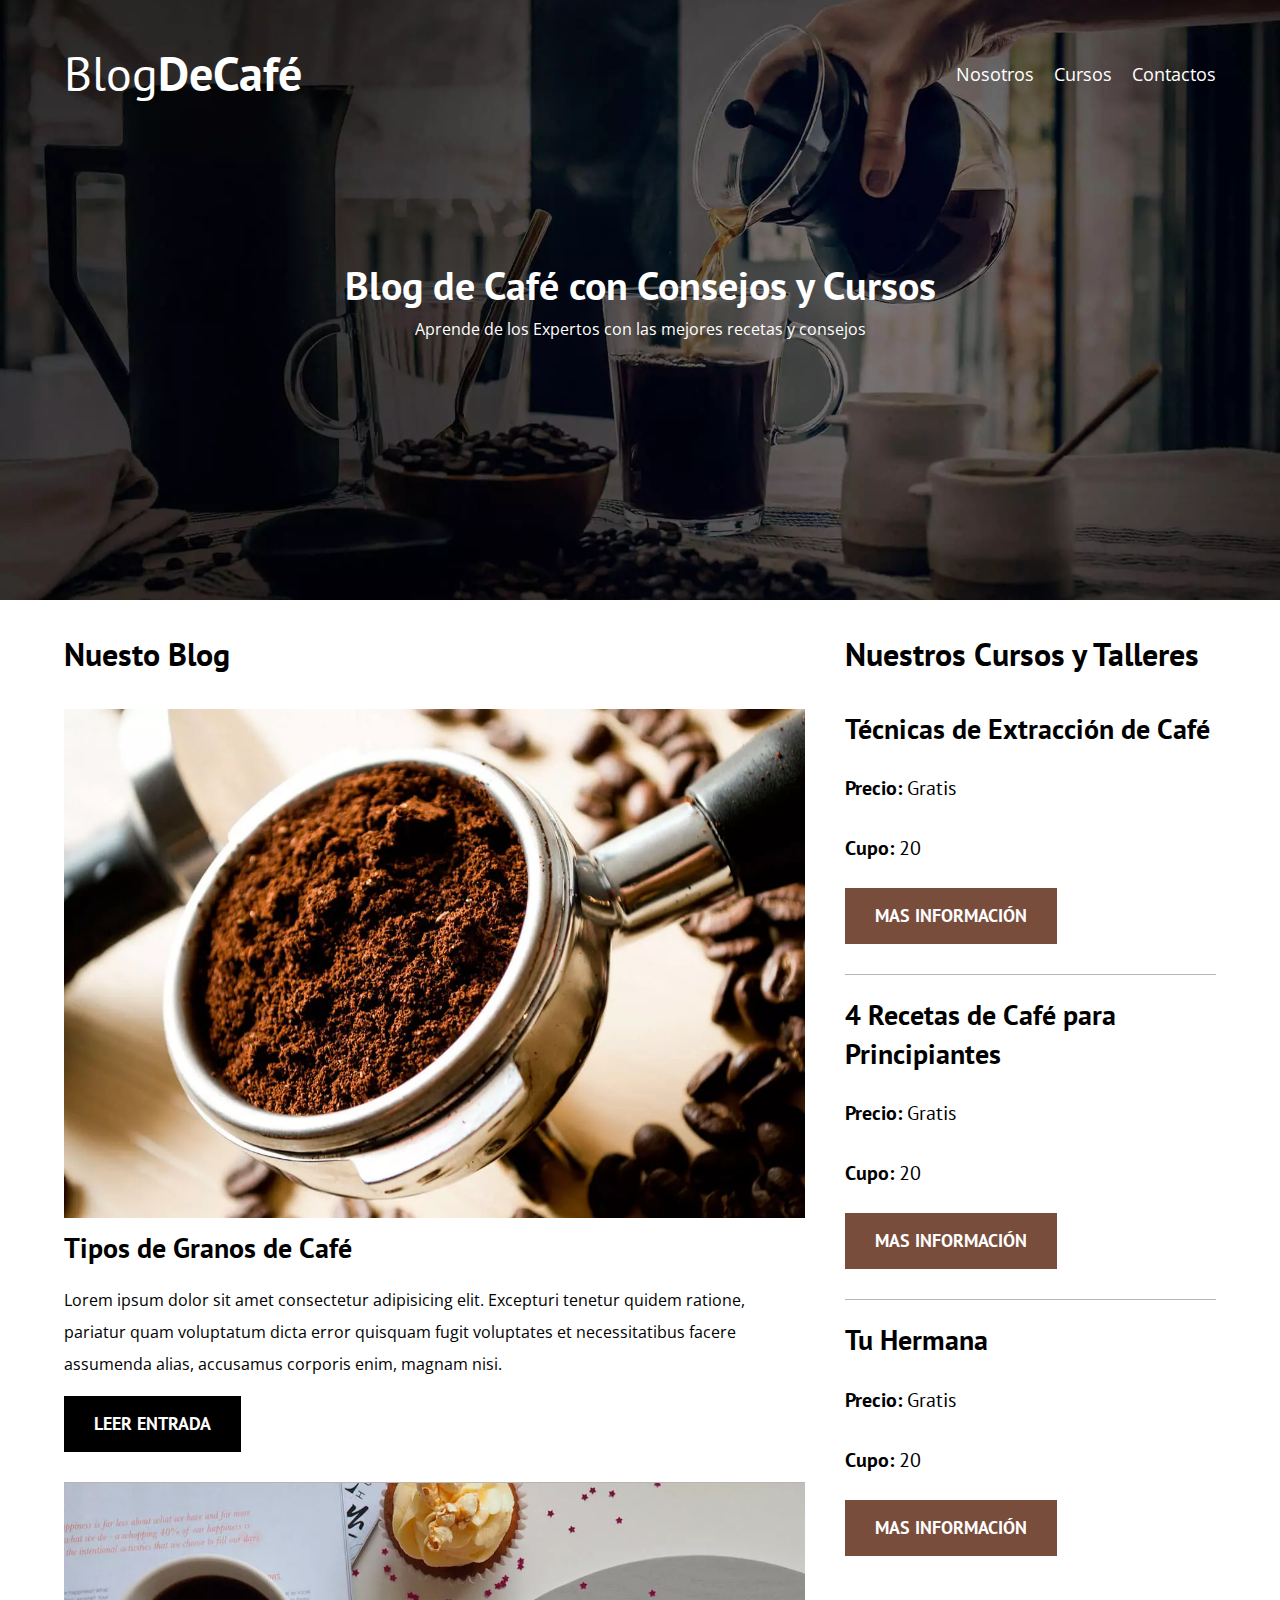
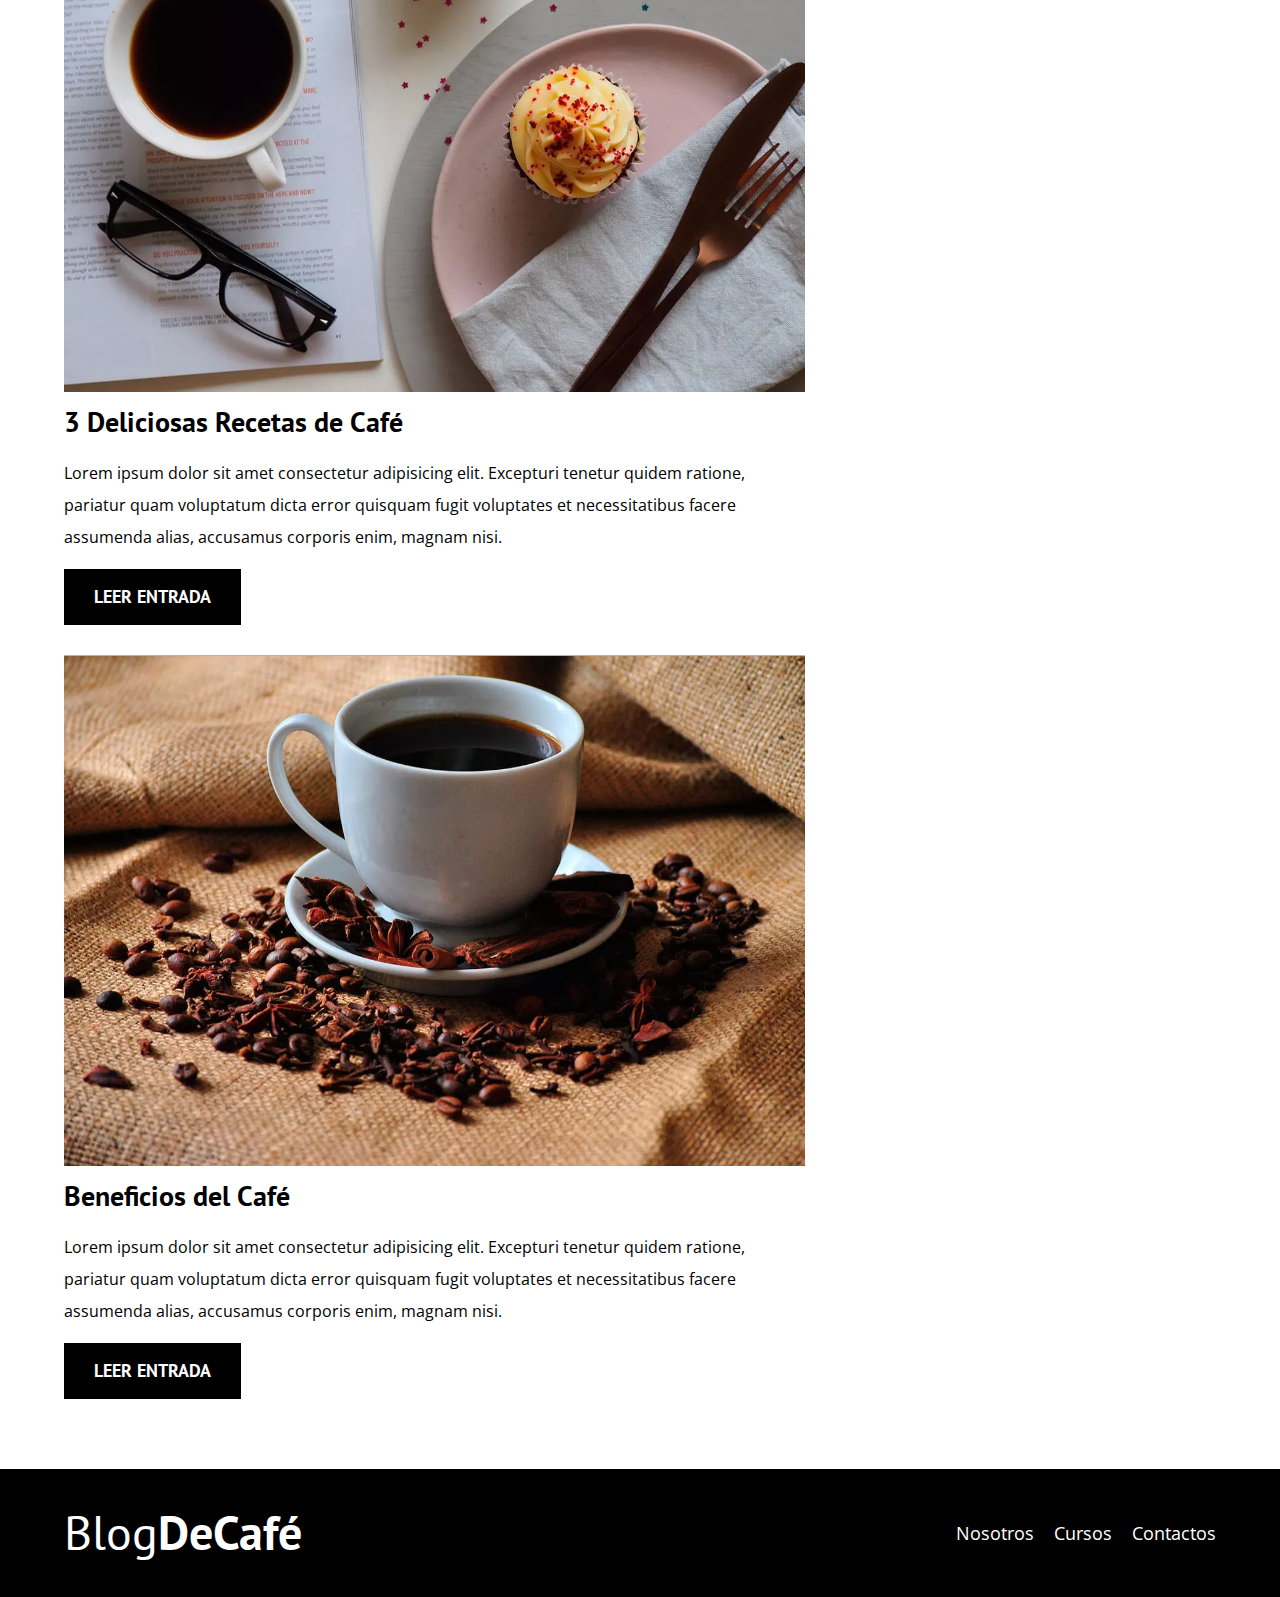
<file: index.html>
<!DOCTYPE html>
<html lang="en">
<head>
    <meta charset="UTF-8">
    <meta http-equiv="X-UA-Compatible" content="IE=edge">
    <meta name="viewport" content="width=device-width, initial-scale=1.0">
    <title>Blog de Cafe</title>
    <link rel="preload" href="css/normalize.css" as="style">
    <link rel="stylesheet" href="css/normalize.css">
    <link rel="preconnect" href="https://fonts.gstatic.com">
    <link href="https://fonts.googleapis.com/css2?family=Open+Sans&family=PT+Sans:wght@400;700&display=swap" rel="stylesheet" as="font">
    <link rel="preload" href="css/style.css" as="style">
    <link rel="stylesheet" href="css/style.css">
</head>
<body>
    <header class="header">
        <div class="contenedor">
            <div class="barra">
                <a class="logo" href="index.html">
                    <h1 class="logo__nombre no-margin centrar-texto">
                        Blog<span class="logo__bold">DeCafé</span>
                    </h1>
                    <nav class="navegacion">
                        <a href="Nosotros.html" class="navegacion__enlace">Nosotros</a>
                        <a href="Cursos.html" class="navegacion__enlace">Cursos</a>
                        <a href="Contacto.html" class="navegacion__enlace">Contactos</a>
                    </nav>
                </a>
            </div>
        </div>

        <div class="header__texto">
            <h2 class="no-margin">Blog de Café con Consejos y Cursos</h2>
            <p class="no-margin">Aprende de los Expertos con las mejores recetas y consejos</p>
        </div>
    </header>

    <div class="contenedor contenido-principal">
        <main class="blog">
            <h3>Nuesto Blog</h3>
            <article class="entrada">
                <div class="entrada__imagen">
                    <picture>
                        <source loading="lazy" srcset="img/blog1.webp" type="image/webp">
                        <img loading="lazy" src="img/blog1.jpg" alt="imagen-blog">
                    </picture>
                </div>
                <div class="entrada__contenido">
                    <h4 class="no-margin">Tipos de Granos de Café</h4>
                    <p>Lorem ipsum dolor sit amet consectetur adipisicing elit. Excepturi tenetur quidem ratione, pariatur quam voluptatum dicta error quisquam fugit voluptates et necessitatibus facere assumenda alias, accusamus corporis enim, magnam nisi.</p>
                    <a class="boton boton__primario" href="Entrada.html">Leer Entrada</a>
                </div>
            </article>
       
            <article class="entrada">
                <div class="entrada__imagen">
                    <picture>
                        <source loading="lazy" srcset="img/blog2.webp" type="image/webp">
                        <img loading="lazy" src="img/blog2.jpg" alt="imagen-blog">
                    </picture>
                </div>
                <div class="entrada__contenido">
                    <h4 class="no-margin">3 Deliciosas Recetas de Café</h4>
                    <p>Lorem ipsum dolor sit amet consectetur adipisicing elit. Excepturi tenetur quidem ratione, pariatur quam voluptatum dicta error quisquam fugit voluptates et necessitatibus facere assumenda alias, accusamus corporis enim, magnam nisi.</p>
                    <a class="boton boton__primario" href="Entrada.html">Leer Entrada</a>
                </div>
            </article>
       
             <article class="entrada">
                <div class="entrada__imagen">
                    <picture>
                        <source loading="lazy" srcset="img/blog3.webp" type="image/webp">
                        <img loading="lazy" src="img/blog3.jpg" alt="imagen-blog">
                    </picture>
                </div>
                <div class="entrada__contenido">
                    <h4 class="no-margin">Beneficios del Café</h4>
                    <p>Lorem ipsum dolor sit amet consectetur adipisicing elit. Excepturi tenetur quidem ratione, pariatur quam voluptatum dicta error quisquam fugit voluptates et necessitatibus facere assumenda alias, accusamus corporis enim, magnam nisi.</p>
                    <a class="boton boton__primario" href="Entrada.html">Leer Entrada</a>
                </div>
            </article>
        </main>
        <aside class="sidebar">
            <h3>Nuestros Cursos y Talleres</h3>

            <ul class="cursos no-padding">
                <li class="widget-curso">
                    <h4 class="no-margin">Técnicas de Extracción de Café</h4>
                    <p class="widget-curso__label">Precio:
                        <span class="widget-curso__info">Gratis</span>
                    </p>
                    <p class="widget-curso__label">Cupo:
                        <span class="widget-curso__info">20</span>
                    </p>
                    <a class="boton boton__secundario" href="entrada.html">Mas Información</a>
                </li>
                <li class="widget-curso">
                    <h4 class="no-margin">4 Recetas de Café para Principiantes</h4>
                    <p class="widget-curso__label">Precio:
                        <span class="widget-curso__info">Gratis</span>
                    </p>
                    <p class="widget-curso__label">Cupo:
                        <span class="widget-curso__info">20</span>
                    </p>
                    <a class="boton boton__secundario" href="entrada.html">Mas Información</a>
                </li>
                <li class="widget-curso">
                    <h4 class="no-margin">Tu Hermana</h4>
                    <p class="widget-curso__label">Precio:
                        <span class="widget-curso__info">Gratis</span>
                    </p>
                    <p class="widget-curso__label">Cupo:
                        <span class="widget-curso__info">20</span>
                    </p>
                    <a class="boton boton__secundario" href="entrada.html">Mas Información</a>
                </li>
                
            </ul>
        </aside>
    </div>
<footer class="footer">
    <div class="barra-footer contenedor">
        <a class="logo" href="index.html">
            <h1 class="logo__nombre no-margin centrar-texto">
                Blog<span class="logo__bold">DeCafé</span>
            </h1>
            <nav class="navegacion">
                <a href="Nosotros.html" class="navegacion__enlace">Nosotros</a>
                <a href="Cursos.html" class="navegacion__enlace">Cursos</a>
                <a href="Contacto.html" class="navegacion__enlace">Contactos</a>
            </nav>
        </a>
    </div>
</footer>

    <script src="/js/modernizr.js"></script>
</body>

</html>
</file>
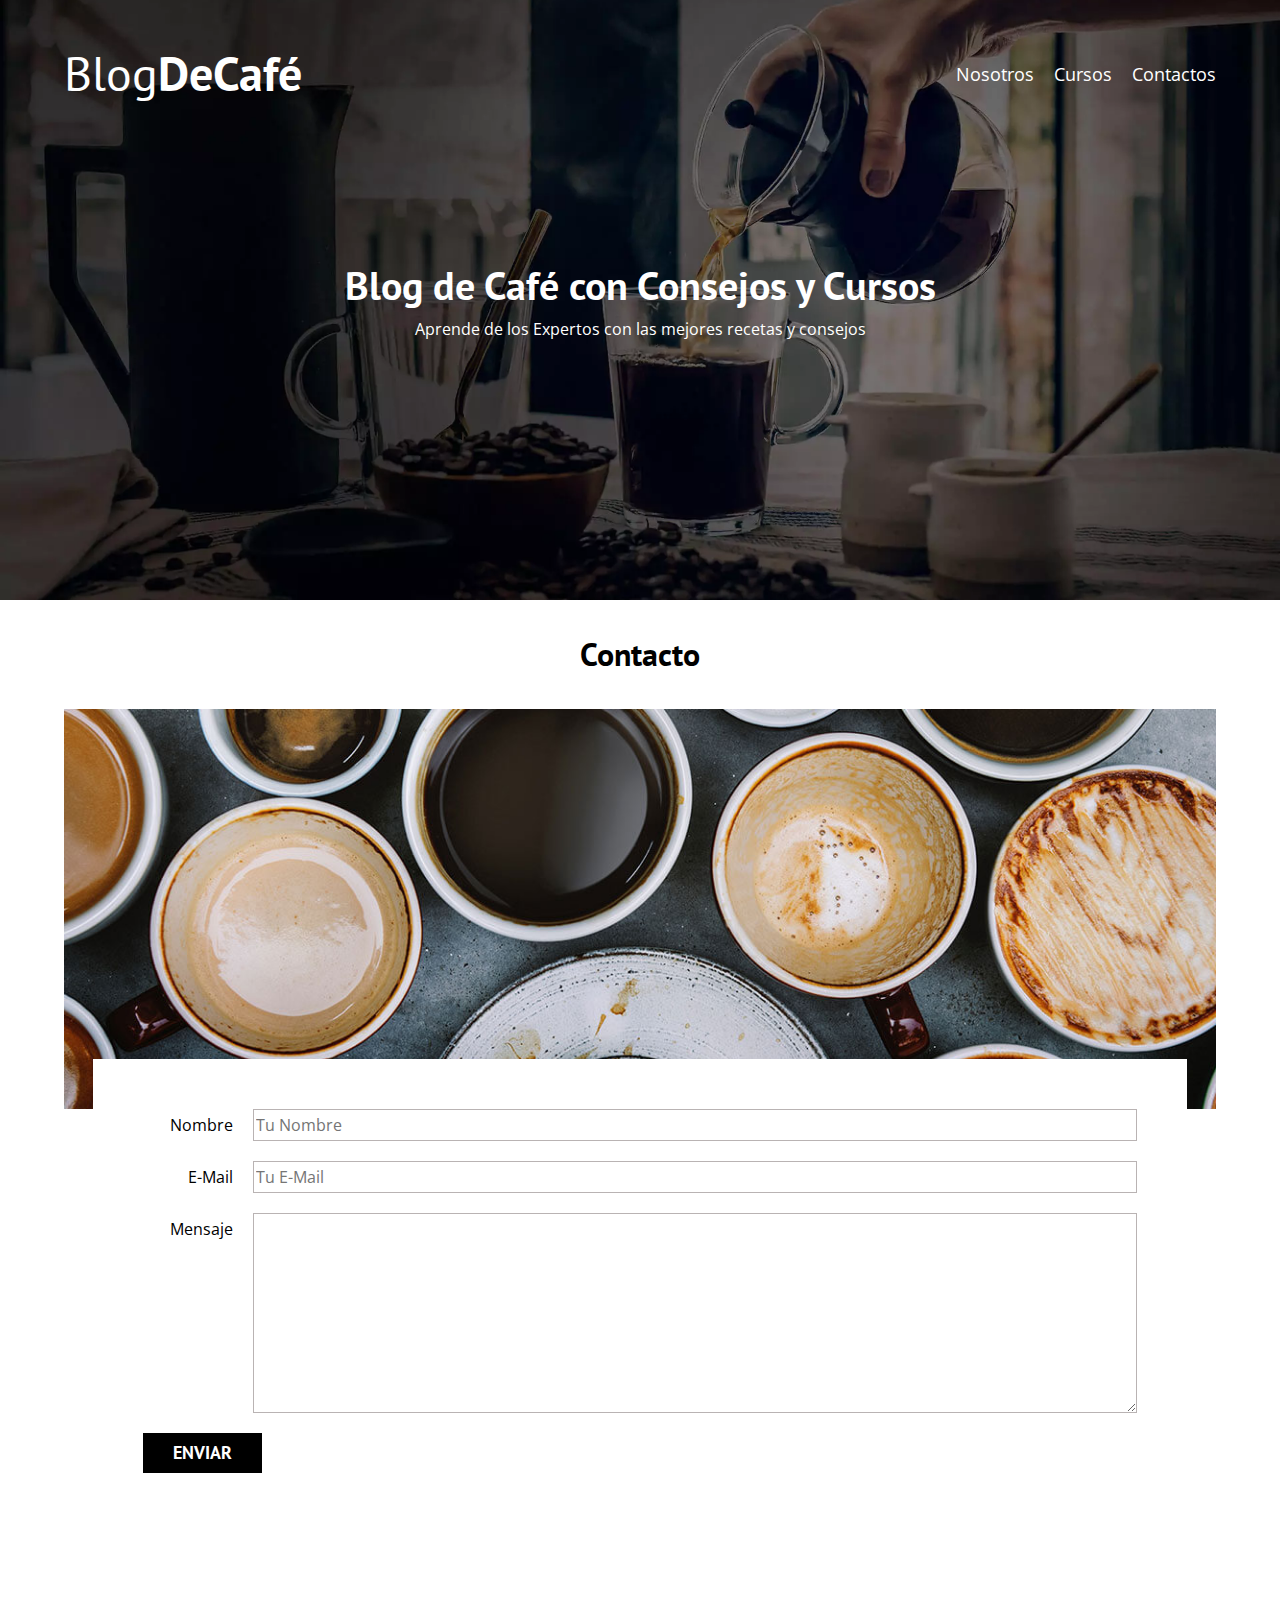
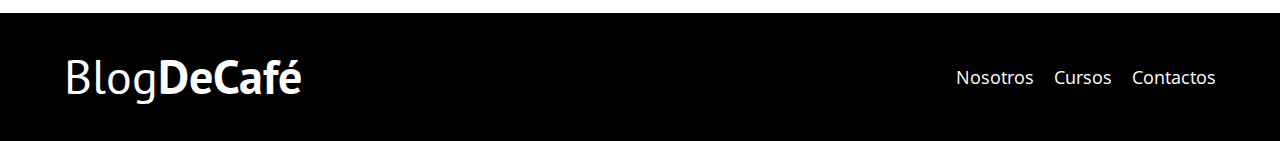
<file: Contacto.html>
<!DOCTYPE html>
<html lang="en">
<head>
    <meta charset="UTF-8">
    <meta http-equiv="X-UA-Compatible" content="IE=edge">
    <meta name="viewport" content="width=device-width, initial-scale=1.0">
    <title>Blog de Cafe</title>
    <link rel="stylesheet" href="css/normalize.css">
    <link rel="preconnect" href="https://fonts.gstatic.com">
    <link href="https://fonts.googleapis.com/css2?family=Open+Sans&family=PT+Sans:wght@400;700&display=swap" rel="stylesheet">
    <link rel="stylesheet" href="css/style.css">
</head>
<body>
    <header class="header">
        <div class="contenedor">
            <div class="barra">
                <a class="logo" href="index.html">
                    <h1 class="logo__nombre no-margin centrar-texto">
                        Blog<span class="logo__bold">DeCafé</span>
                    </h1>
                    <nav class="navegacion">
                        <a href="Nosotros.html" class="navegacion__enlace">Nosotros</a>
                        <a href="Cursos.html" class="navegacion__enlace">Cursos</a>
                        <a href="Contacto.html" class="navegacion__enlace">Contactos</a>
                    </nav>
                </a>
            </div>
        </div>

        <div class="header__texto">
            <h2 class="no-margin">Blog de Café con Consejos y Cursos</h2>
            <p class="no-margin">Aprende de los Expertos con las mejores recetas y consejos</p>
        </div>
    </header>

    <main class="contenedor">
       <h3 class="centrar-texto">Contacto</h3>
       <div class="contacto-bg">  </div>
            <form class="formulario">
                <div class="campo">
                    <label class="campo__label" for="nombre">Nombre</label>
                    <input class="campo__field" type="text" placeholder="Tu Nombre" id="nombre">
                </div>
                <div class="campo">
                    <label class="campo__label" for="E-Mail">E-Mail</label>
                    <input class="campo__field" type="email" placeholder="Tu E-Mail" id="E-Mail">
                </div>
                <div class="campo">
                    <label class="campo__label" for="mensaje">Mensaje</label>
                   <textarea class="campo__field campo__field--textarea" name="" id="mensaje"></textarea>
                </div>
                <div class="campo">
                    <input type="submit" value="Enviar" class="boton boton__primario">
                </div>
            </form>

     
    </main>
<footer class="footer">
    <div class="barra-footer contenedor">
        <a class="logo" href="index.html">
            <h1 class="logo__nombre no-margin centrar-texto">
                Blog<span class="logo__bold">DeCafé</span>
            </h1>
            <nav class="navegacion">
                <a href="Nosotros.html" class="navegacion__enlace">Nosotros</a>
                <a href="Cursos.html" class="navegacion__enlace">Cursos</a>
                <a href="Contacto.html" class="navegacion__enlace">Contactos</a>
            </nav>
        </a>
    </div>
</footer>
<script src="js/modernizr.js"></script>
<script src="js/scripts.js"></script>
</body>

</html>
</file>
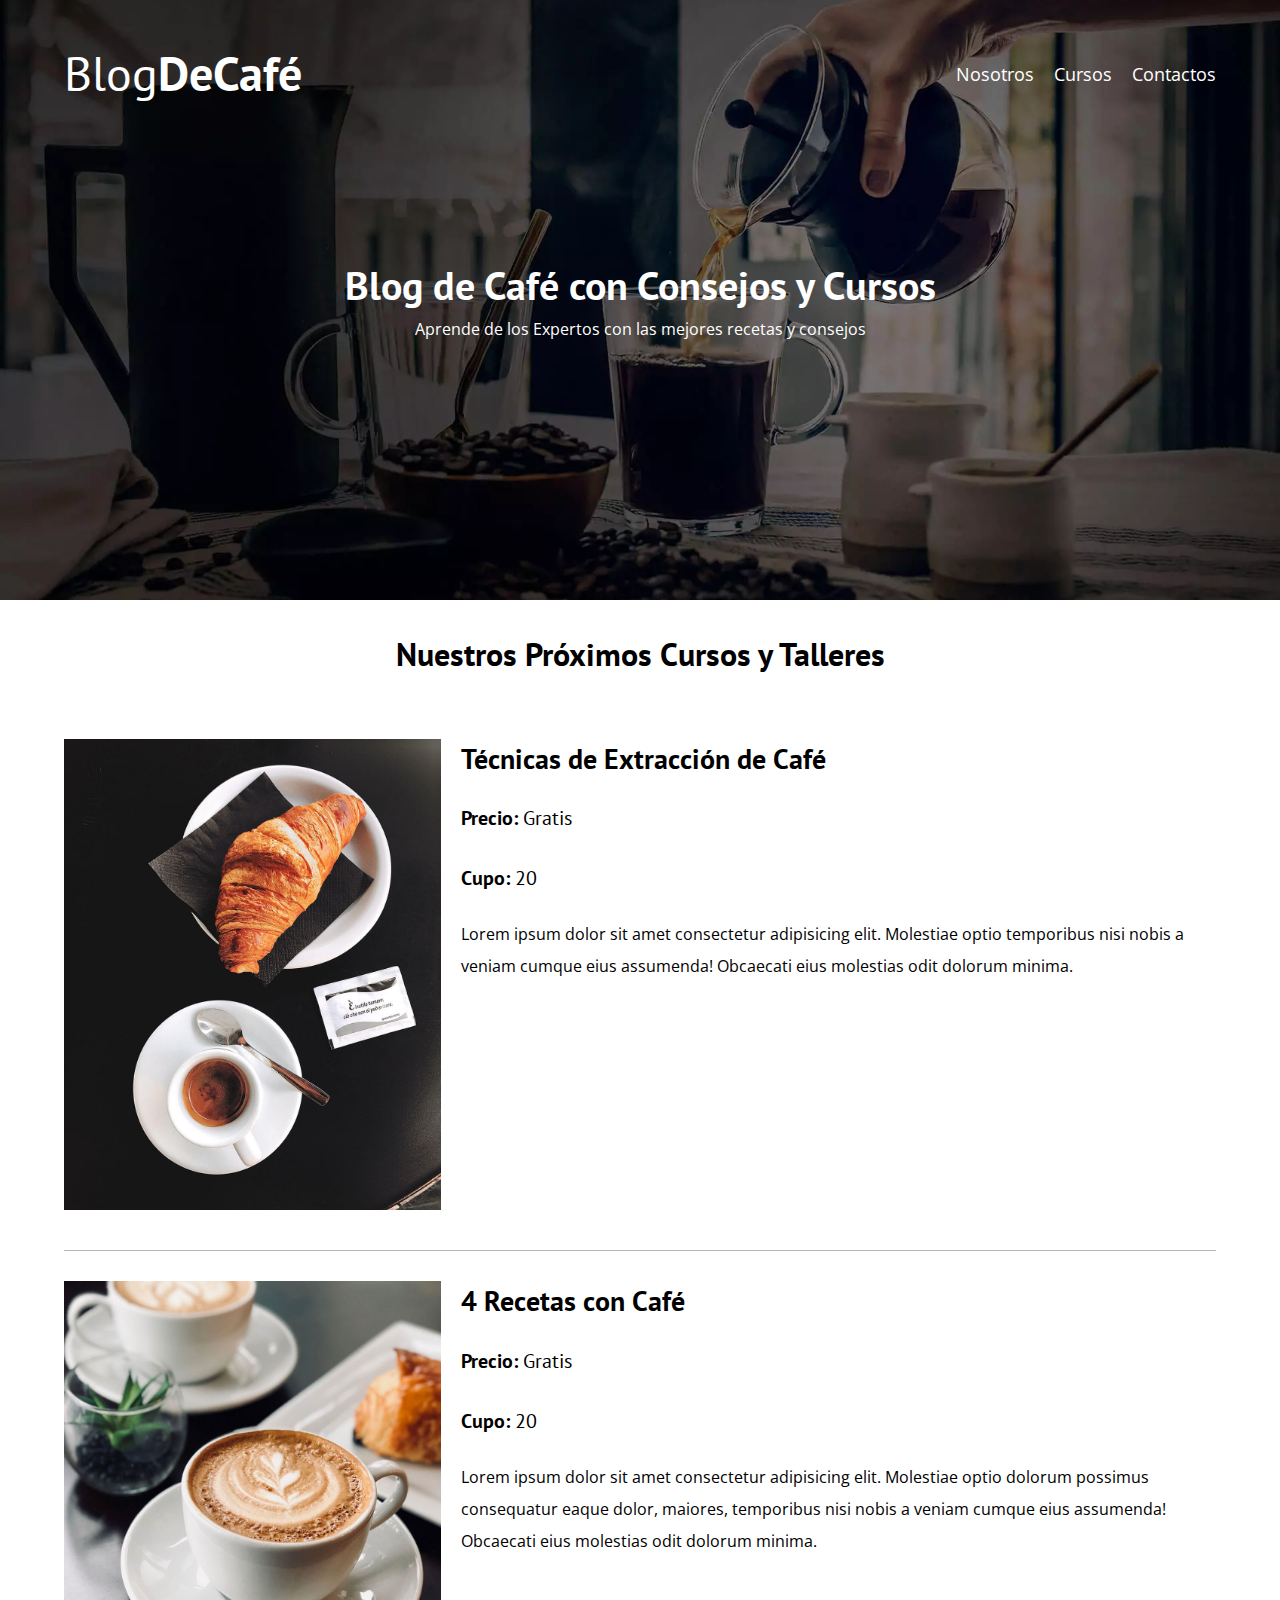
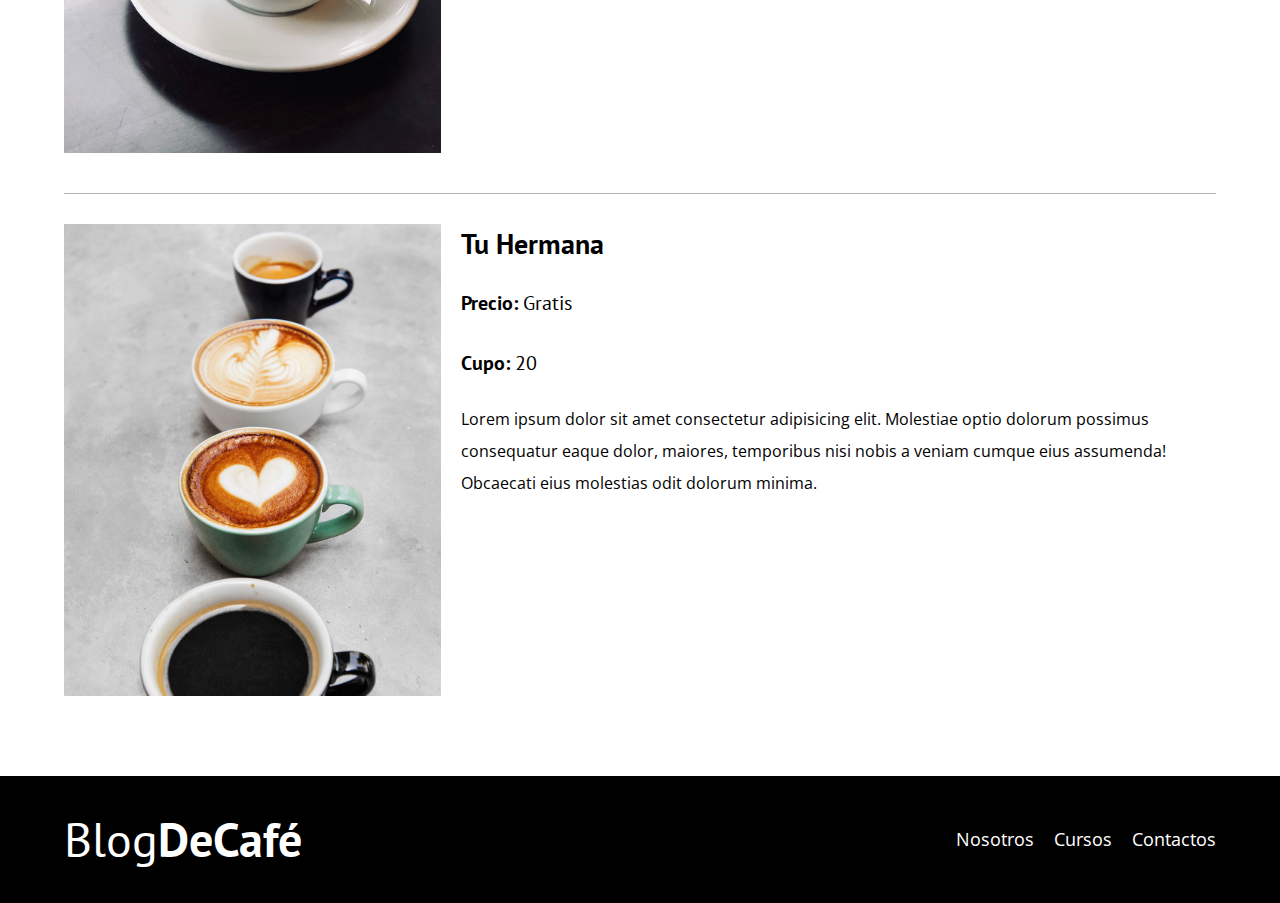
<file: Cursos.html>
<!DOCTYPE html>
<html lang="en">
<head>
    <meta charset="UTF-8">
    <meta http-equiv="X-UA-Compatible" content="IE=edge">
    <meta name="viewport" content="width=device-width, initial-scale=1.0">
    <title>Blog de Cafe</title>
    <link rel="stylesheet" href="css/normalize.css">
    <link rel="preconnect" href="https://fonts.gstatic.com">
    <link href="https://fonts.googleapis.com/css2?family=Open+Sans&family=PT+Sans:wght@400;700&display=swap" rel="stylesheet">
    <link rel="stylesheet" href="css/style.css">
</head>
<body>
    <header class="header">
        <div class="contenedor">
            <div class="barra">
                <a class="logo" href="index.html">
                    <h1 class="logo__nombre no-margin centrar-texto">
                        Blog<span class="logo__bold">DeCafé</span>
                    </h1>
                    <nav class="navegacion">
                        <a href="Nosotros.html" class="navegacion__enlace">Nosotros</a>
                        <a href="Cursos.html" class="navegacion__enlace">Cursos</a>
                        <a href="Contacto.html" class="navegacion__enlace">Contactos</a>
                    </nav>
                </a>
            </div>
        </div>

        <div class="header__texto">
            <h2 class="no-margin">Blog de Café con Consejos y Cursos</h2>
            <p class="no-margin">Aprende de los Expertos con las mejores recetas y consejos</p>
        </div>
    </header>

    <main class="contenedor">
        <h3 class="centrar-texto">Nuestros Próximos Cursos y Talleres</h3>
        <div class="curso">
            <div class="curso__imagen">
                <img src="/img/curso1.jpg" alt="imagen curso">
            </div>
            <div class="curso__informacion">
                <h4 class="no-margin">Técnicas de Extracción de Café</h4>
                <p class="curso__label">Precio:
                    <span class="curso__info">Gratis</span>
                </p>
                <p class="curso__label">Cupo:
                    <span class="curso__info">20</span>
                </p>
                <p class="curso__descripcion">Lorem ipsum dolor sit amet consectetur adipisicing elit. Molestiae optio  temporibus nisi nobis a veniam cumque eius assumenda! Obcaecati eius molestias odit dolorum minima.</p>
            </div>
        </div>
        <div class="curso">
            <div class="curso__imagen">
                <img src="/img/curso2.jpg" alt="imagen curso">
            </div>
            <div class="curso__informacion">
                <h4 class="no-margin">4 Recetas con Café</h4>
                <p class="curso__label">Precio:
                    <span class="curso__info">Gratis</span>
                </p>
                <p class="curso__label">Cupo:
                    <span class="curso__info">20</span>
                </p>
            
                <p class="curso__descripcion">Lorem ipsum dolor sit amet consectetur adipisicing elit. Molestiae optio dolorum possimus consequatur eaque dolor, maiores, temporibus nisi nobis a veniam cumque eius assumenda! Obcaecati eius molestias odit dolorum minima.</p>
            </div>
        </div>
        <div class="curso">
            <div class="curso__imagen">
                <img src="/img/curso3.jpg" alt="imagen curso">
            </div>
            <div class="curso__informacion">
                <h4 class="no-margin">Tu Hermana</h4>
                <p class="curso__label">Precio:
                    <span class="curso__info">Gratis</span>
                </p>
                <p class="curso__label">Cupo:
                    <span class="curso__info">20</span>
                </p>
            
                <p class="curso__descripcion">Lorem ipsum dolor sit amet consectetur adipisicing elit. Molestiae optio dolorum possimus consequatur eaque dolor, maiores, temporibus nisi nobis a veniam cumque eius assumenda! Obcaecati eius molestias odit dolorum minima.</p>
            </div>
        </div><!--curso-->

    </main>
<footer class="footer">
    <div class="barra-footer contenedor">
        <a class="logo" href="index.html">
            <h1 class="logo__nombre no-margin centrar-texto">
                Blog<span class="logo__bold">DeCafé</span>
            </h1>
            <nav class="navegacion">
                <a href="Nosotros.html" class="navegacion__enlace">Nosotros</a>
                <a href="Cursos.html" class="navegacion__enlace">Cursos</a>
                <a href="Contacto.html" class="navegacion__enlace">Contactos</a>
            </nav>
        </a>
    </div>
</footer>
<script src="/js/modernizr.js"></script>
</body>

</html>
</file>
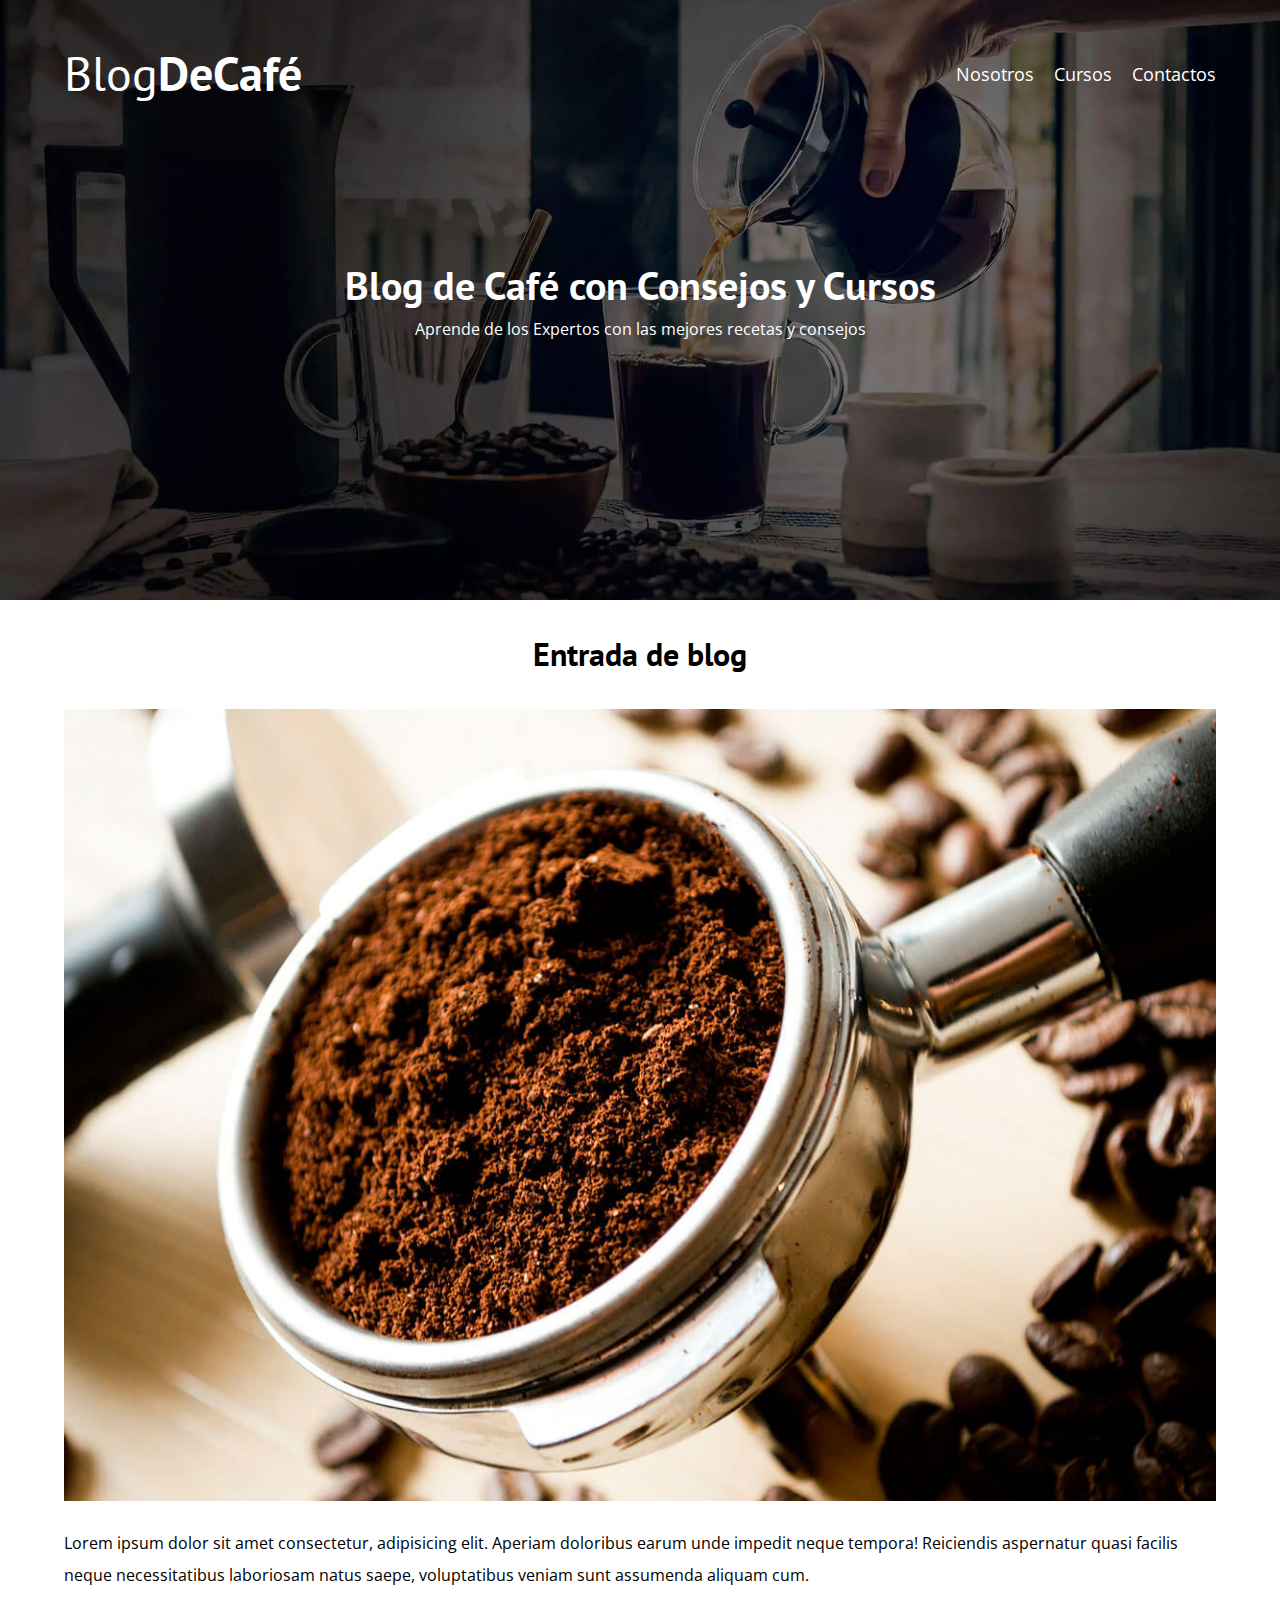
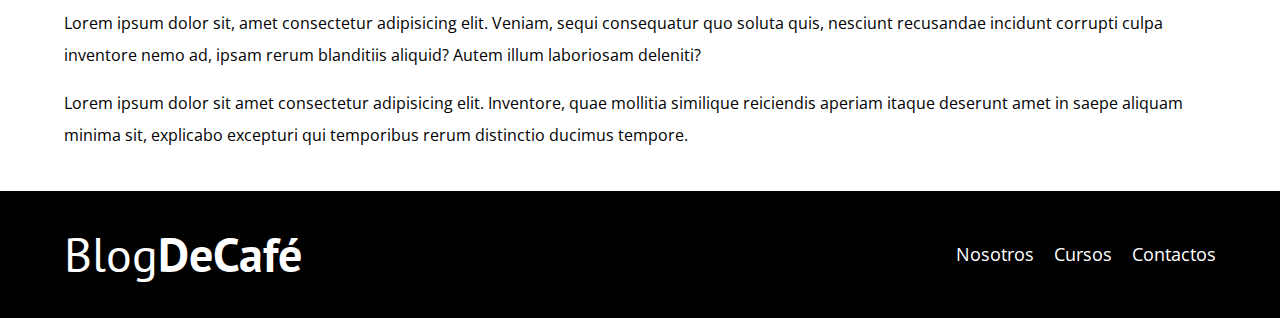
<file: Entrada.html>
<!DOCTYPE html>
<html lang="en">
<head>
    <meta charset="UTF-8">
    <meta http-equiv="X-UA-Compatible" content="IE=edge">
    <meta name="viewport" content="width=device-width, initial-scale=1.0">
    <title>Blog de Cafe</title>
    <link rel="stylesheet" href="css/normalize.css">
    <link rel="preconnect" href="https://fonts.gstatic.com">
    <link href="https://fonts.googleapis.com/css2?family=Open+Sans&family=PT+Sans:wght@400;700&display=swap" rel="stylesheet">
    <link rel="stylesheet" href="css/style.css">
</head>
<body>
    <header class="header">
        <div class="contenedor">
            <div class="barra">
                <a class="logo" href="index.html">
                    <h1 class="logo__nombre no-margin centrar-texto">
                        Blog<span class="logo__bold">DeCafé</span>
                    </h1>
                    <nav class="navegacion">
                        <a href="Nosotros.html" class="navegacion__enlace">Nosotros</a>
                        <a href="Cursos.html" class="navegacion__enlace">Cursos</a>
                        <a href="Contacto.html" class="navegacion__enlace">Contactos</a>
                    </nav>
                </a>
            </div>
        </div>

        <div class="header__texto">
            <h2 class="no-margin">Blog de Café con Consejos y Cursos</h2>
            <p class="no-margin">Aprende de los Expertos con las mejores recetas y consejos</p>
        </div>
    </header>

    <main class="contenedor entrada">
       <h3 class="centrar-texto">Entrada de blog</h3>
       <div class="entrada__imagen">
           <img src="/img/blog1.jpg" alt="imagen entrada">
       </div>
       <div class="entrada__info">
           <p>Lorem ipsum dolor sit amet consectetur, adipisicing elit. Aperiam doloribus earum unde impedit neque tempora! Reiciendis aspernatur quasi facilis neque necessitatibus laboriosam natus saepe, voluptatibus veniam sunt assumenda aliquam cum.</p>
           <p>Lorem ipsum dolor sit, amet consectetur adipisicing elit. Veniam, sequi consequatur quo soluta quis, nesciunt recusandae incidunt corrupti culpa inventore nemo ad, ipsam rerum blanditiis aliquid? Autem illum laboriosam deleniti?</p>
           <p>Lorem ipsum dolor sit amet consectetur adipisicing elit. Inventore, quae mollitia similique reiciendis aperiam itaque deserunt amet in saepe aliquam minima sit, explicabo excepturi qui temporibus rerum distinctio ducimus tempore.</p>
       </div>
    </main>
<footer class="footer">
    <div class="barra-footer contenedor">
        <a class="logo" href="index.html">
            <h1 class="logo__nombre no-margin centrar-texto">
                Blog<span class="logo__bold">DeCafé</span>
            </h1>
            <nav class="navegacion">
                <a href="Nosotros.html" class="navegacion__enlace">Nosotros</a>
                <a href="Cursos.html" class="navegacion__enlace">Cursos</a>
                <a href="Contacto.html" class="navegacion__enlace">Contactos</a>
            </nav>
        </a>
    </div>
</footer>
<script src="/js/modernizr.js"></script>
</body>

</html>
</file>
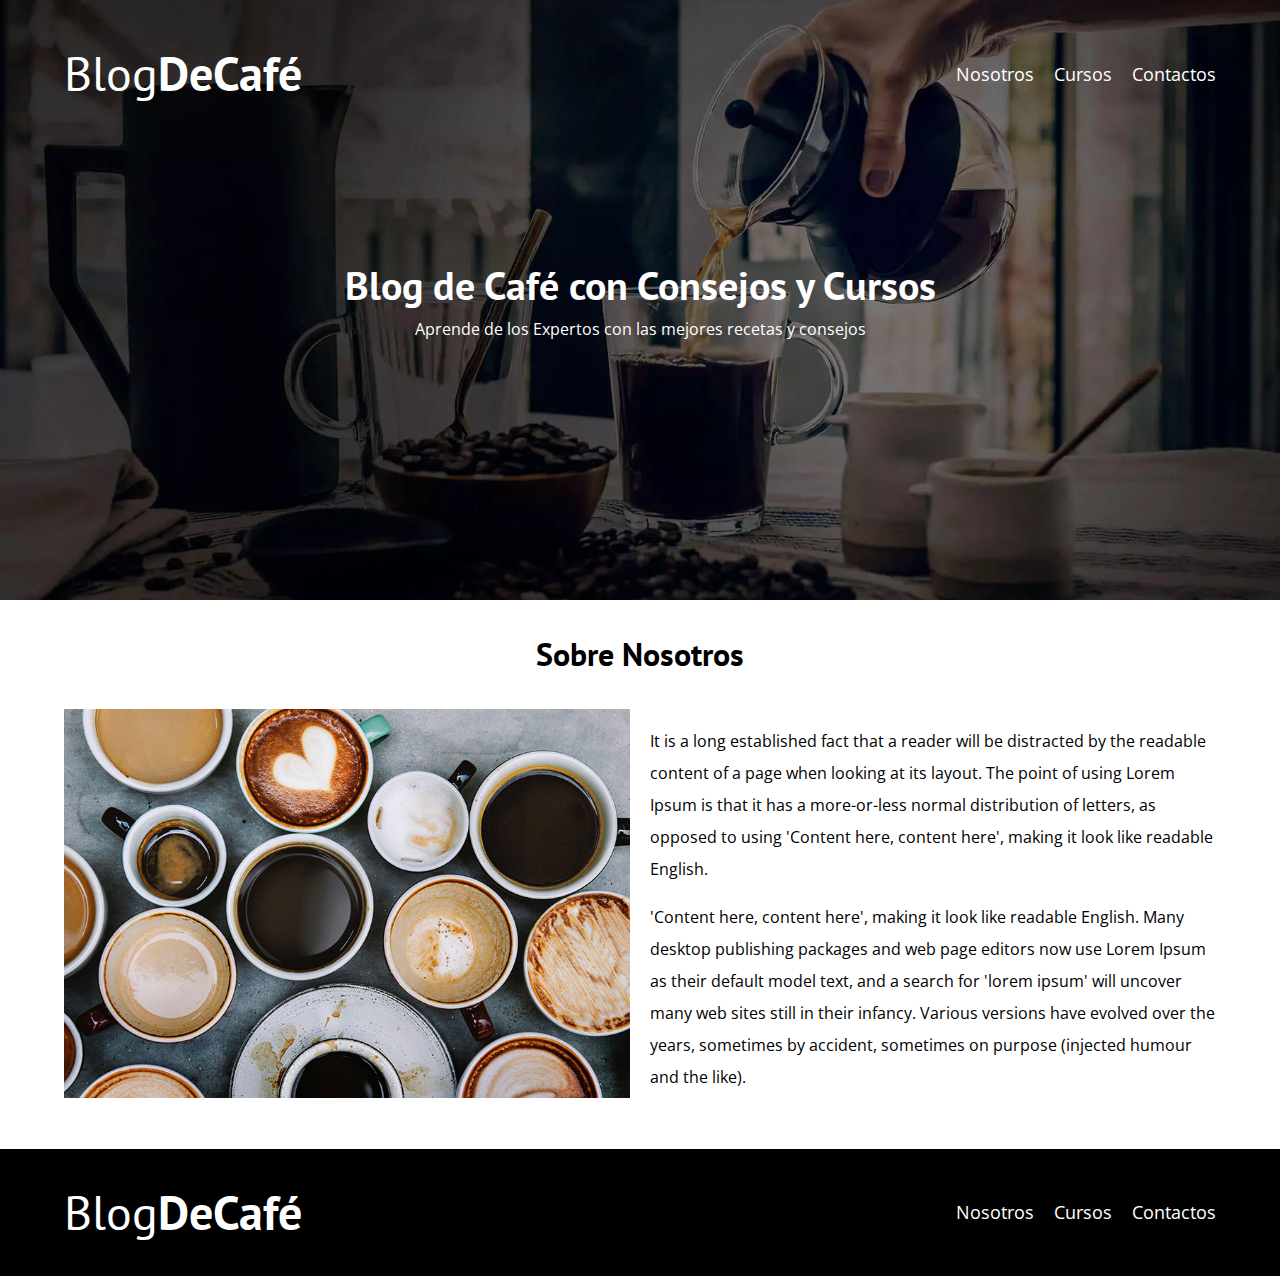
<file: Nosotros.html>
<!DOCTYPE html>
<html lang="en">
<head>
    <meta charset="UTF-8">
    <meta http-equiv="X-UA-Compatible" content="IE=edge">
    <meta name="viewport" content="width=device-width, initial-scale=1.0">
    <title>Blog de Cafe</title>
    <link rel="stylesheet" href="css/normalize.css">
    <link rel="preconnect" href="https://fonts.gstatic.com">
    <link href="https://fonts.googleapis.com/css2?family=Open+Sans&family=PT+Sans:wght@400;700&display=swap" rel="stylesheet">
    <link rel="stylesheet" href="css/style.css">
</head>
<body>
    <header class="header">
        <div class="contenedor">
            <div class="barra">
                <a class="logo" href="index.html">
                    <h1 class="logo__nombre no-margin centrar-texto">
                        Blog<span class="logo__bold">DeCafé</span>
                    </h1>
                    <nav class="navegacion">
                        <a href="Nosotros.html" class="navegacion__enlace">Nosotros</a>
                        <a href="Cursos.html" class="navegacion__enlace">Cursos</a>
                        <a href="Contacto.html" class="navegacion__enlace">Contactos</a>
                    </nav>
                </a>
            </div>
        </div>

        <div class="header__texto">
            <h2 class="no-margin">Blog de Café con Consejos y Cursos</h2>
            <p class="no-margin">Aprende de los Expertos con las mejores recetas y consejos</p>
        </div>
    </header>

    <main class="contenedor">
        <h3 class="centrar-texto">Sobre Nosotros</h3>
        <div class="sobre-nosotros">
            <div class="sobre-nosotros__imagen">
                <img src="/img/nosotros.jpg" alt="imagen nosotros">
            </div>
            <div class="sobre-nosotros__texto">
                <p>
                    It is a long established fact that a reader will be distracted by the readable content of a page when looking at its layout. The point of using Lorem Ipsum is that it has a more-or-less normal distribution of letters, as opposed to using 'Content here, content here', making it look like readable English.
                </p>
                <p>'Content here, content here', making it look like readable English. Many desktop publishing packages and web page editors now use Lorem Ipsum as their default model text, and a search for 'lorem ipsum' will uncover many web sites still in their infancy. Various versions have evolved over the years, sometimes by accident, sometimes on purpose (injected humour and the like).</p>
            </div>
        </div>
    </main>
<footer class="footer">
    <div class="barra-footer contenedor">
        <a class="logo" href="index.html">
            <h1 class="logo__nombre no-margin centrar-texto">
                Blog<span class="logo__bold">DeCafé</span>
            </h1>
            <nav class="navegacion">
                <a href="Nosotros.html" class="navegacion__enlace">Nosotros</a>
                <a href="Cursos.html" class="navegacion__enlace">Cursos</a>
                <a href="Contacto.html" class="navegacion__enlace">Contactos</a>
            </nav>
        </a>
    </div>
</footer>
<script src="/js/modernizr.js"></script>
</body>

</html>
</file>
<file: css/style.css>
:root{
    --fuenteHeading: "PT Sans", sans-serif;
    --fuenteParrafos: "Open Sans", sans-serif;

    --pirmario: #784d3c;
    --blanco: #fff;
    --negro: #000;
    --gris: #b9b3b3;

}
html{
    box-sizing: border-box;
    font-size: 62.5%;
}
*, *:before, *:after{
    box-sizing: inherit;
}
body{
    font-family: var(--fuenteParrafos);
    font-size: 1.6rem;
    line-height: 2;
}

/**Globales**/
.contenedor{
    max-width: 120rem;
    width: 90%;
    margin: 0 auto;
}
a{
    text-decoration: none;
}
h1, h2, h3, h4{
    font-family: var(--fuenteHeading);
    line-height: 1.4;
}
h1{
    font-size: 4.8rem;
}
h2{
    font-size: 4rem;
}
h3{
    font-size: 3.2rem;
}
h4{
    font-size: 2.8rem;
}
img{
    max-width: 100%;
}
/**Utilidades**/
.no-margin{
    margin: 0;
}
.no-padding{
    padding: 0;  
}
.centrar-texto{
    text-align: center;
}
/**Header**/
.webp .header{
    background-image: url(../img/banner.webp);
}
.no-webp .header{
    background-image: url(../img/banner.jpg);
}
.header{
    
    height: 60rem;
    background-size: cover;
    background-repeat: no-repeat;
    background-position: center center; 
}
.header__texto{
    text-align: center;
    color: var(--blanco);
    margin-top: 5rem;
}
@media (min-width: 768px) {
    .header__texto {
        margin-top: 15rem;
     }
 }
/** Barra **/
.barra{
    padding-top: 4rem;
}
@media (min-width: 768px) {
   .barra{
       display: flex;
       justify-content: space-between;
       align-items: center;

   }
}
.logo{
    color: var(--blanco);
}
.logo__nombre{
    font-weight: 400        ;
}
.logo__bold{
    font-weight: 700;
     
}
@media (min-width: 768px) {
   .navegacion{
       display:flex;
       gap: 2rem;

   }
}
.navegacion__enlace{
    display: block;
    text-align: center;
    font-size: 1.8rem;
    color: var(--blanco);

}
/**Barra**/
@media (min-width: 768px) {
   .contenido-principal{
       display: grid;
       grid-template-columns: 2fr 1fr;
       column-gap: 4rem;

   }
}
.entrada{
    border-bottom: 1px solid var(--gris);
    margin-bottom: 0;

}
.entrada:last-of-type{
    border: none;
    margin-top: 0;
}
.boton{
    display: block;
    font-family: var(--fuenteHeading);
    color: var(--blanco);
    text-align: center;
    padding: 1rem 3rem;
    font-size: 1.8rem;
    text-transform: uppercase;
    font-weight: 700;
    margin-bottom: 2rem;
    border: none;

}
.boton:hover{
    cursor: pointer;
}
@media (min-width: 768px) {
   .boton{
        display: inline-block;
        margin-bottom: 3rem;

   }
}
.boton__primario{
    background-color: var(--negro);

}
.boton__secundario{
    background-color: var(--pirmario);

}
.cursos{

    list-style: none;

}
.widget-curso{
    border-bottom: 1px solid var(--gris);
    margin-bottom: 2rem;
}
.widget-curso:last-of-type{
    border: none;
    margin-bottom: 0;

}
.widget-curso__label{
   font-family: var(--fuenteHeading);
   font-weight: bold;

}
.widget-curso__info{
    font-weight: normal;
}
.widget-curso__label,
.widget-curso__info{
    font-size: 2rem;
}
.footer{
    background-color: var(--negro);
    padding: 3rem 0;
    margin-top: 4rem;
}
@media (min-width: 768px) {
    .barra-footer{
        display: flex;
        justify-content: space-between;
        align-items: center;
 
    }
 }
 @media (min-width: 768px) {
    .sobre-nosotros{
        display: grid;
        grid-template-columns: repeat(2,1fr);
        column-gap: 2rem;
        
    }
 }
 /**Curso**/
 .curso{
     padding: 3rem 0;
     border-bottom: 1px solid var(--gris);
     
 }
 @media (min-width: 768px) {
    .curso{
        display:grid;
        grid-template-columns: 1fr 2fr ;
       column-gap: 2rem;
    }
    
    
 }
 .curso:last-of-type{
     border: none;
}
.curso__label{
    font-family: var(--fuenteHeading);
    font-weight: bold;
 
 }
 .curso__info{
     font-weight: normal;
 }
 .curso__label,
 .curso__info{
     font-size: 2rem;
 }
 /** Contacto **/

 .contacto-bg{
     background-image: url(../img/contacto.jpg);
     height: 40rem;
     background-size: cover;
     background-repeat: no-repeat;
 }

.formulario{
    background-color: var(--blanco);
    margin: -5rem auto 0 auto;
    width: 95%;
    padding: 5rem;
    

}
.campo{
    display: flex ;
    gap: 2rem;
    margin-bottom: 2rem;
}
.campo__label{
    flex: 0 0 9rem; 
    text-align: right;
}
.campo__field{
    flex: 1;
    border: 1px solid var(--gris);

}
.campo__field--textarea{
    height: 20rem;

}
</file>
